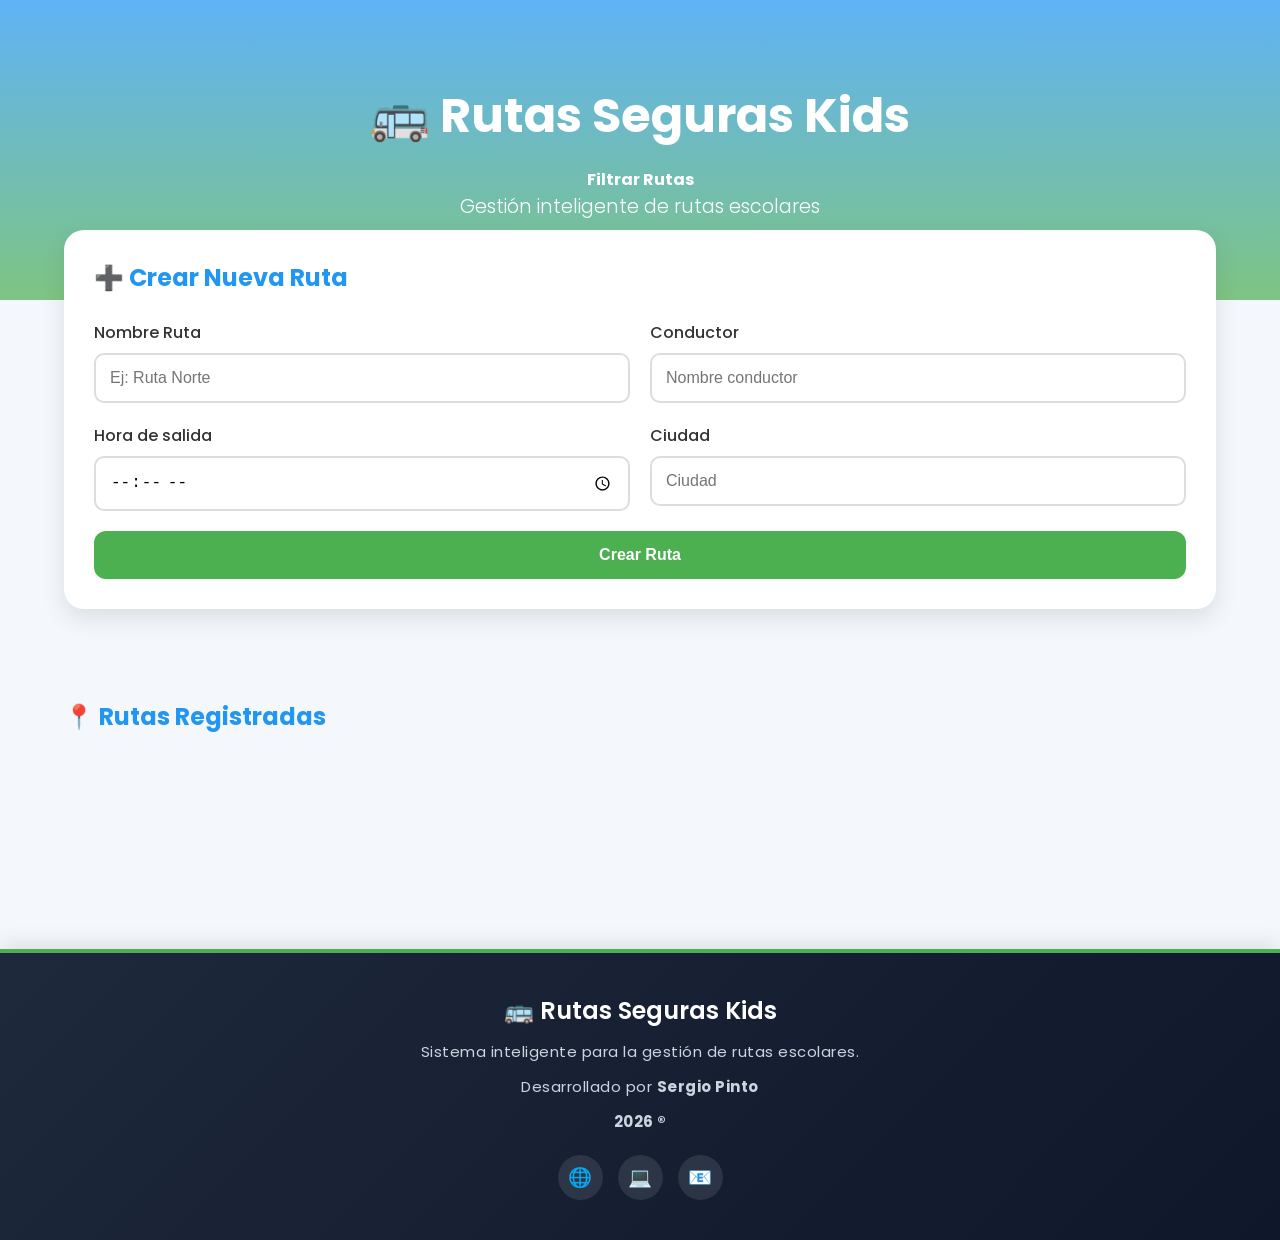
<file: index.html>
<!doctype html>

<html lang="es">
  <head>
    <meta charset="UTF-8" />

    <meta name="viewport" content="width=device-width, initial-scale=1.0" />

    <title>Rutas Seguras Kids</title>

    <!-- CSS -->
    <link rel="stylesheet" href="css/styles.css" />

    <!-- GOOGLE FONTS -->
    <link rel="preconnect" href="https://fonts.googleapis.com" />

    <link rel="preconnect" href="https://fonts.gstatic.com" crossorigin />

    <link
      href="https://fonts.googleapis.com/css2?family=Poppins:wght@300;400;500;600;700&display=swap"
      rel="stylesheet"
    />
  </head>

  <body>
    <!-- HEADER -->

    <header class="hero">
      <div class="overlay">
        <h1>🚌 Rutas Seguras Kids</h1>
        <nav>
          <ul>
            <a class="a-encabezado" href="filtrar.html">
              <li>Filtrar Rutas</li>
            </a>
          </ul>
        </nav>
        <p>Gestión inteligente de rutas escolares</p>
      </div>
    </header>

    <!-- CONTENIDO PRINCIPAL -->

    <main class="container">
      <!-- FORMULARIO -->

      <section class="form-section">
        <div class="form-card">
          <h2>➕ Crear Nueva Ruta</h2>

          <form id="routeForm">
            <div class="input-group">
              <label> Nombre Ruta </label>

              <input
                type="text"
                id="nombreRuta"
                placeholder="Ej: Ruta Norte"
                required
              />
            </div>

            <div class="input-group">
              <label> Conductor </label>

              <input
                type="text"
                id="conductor"
                placeholder="Nombre conductor"
                required
              />
            </div>

            <div class="input-group">
              <label> Hora de salida </label>

              <input type="time" id="hora" required />
            </div>

            <div class="input-group">
              <label> Ciudad </label>

              <input type="text" id="ciudad" placeholder="Ciudad" required />
            </div>

            <button type="submit">Crear Ruta</button>
          </form>
        </div>
      </section>

      <!-- RUTAS -->
      <br />
      <br />
      <section class="routes-section">
        <div class="section-title">
          <h2>📍 Rutas Registradas</h2>
        </div>

        <section id="routesContainer"></section>
      </section>
    </main>
    <br />
    <br />
    <br />
    <br />
    <br />
    <footer>
      <h3 class="footer-title">🚌 Rutas Seguras Kids</h3>

      <p>Sistema inteligente para la gestión de rutas escolares.</p>

      <p>
        Desarrollado por
        <strong>Sergio Pinto</strong>
      </p>

      <p>
        <strong>2026 ®</strong>
      </p>

      <div class="socials">
        <a href="#"> 🌐 </a>

        <a href="#"> 💻 </a>

        <a href="#"> 📧 </a>
      </div>
    </footer>
    <!-- SCRIPTS -->

    <script src="js/localstorage.js"></script>

    <script src="js/weather.js"></script>

    <script src="js/routecard.js"></script>

    <script src="js/app.js"></script>
  </body>
</html>
</file>
<file: css/styles.css>
/* ========================= */
/* RESET */
/* ========================= */

* {
  margin: 0;
  padding: 0;
  box-sizing: border-box;
}

/* ========================= */
/* VARIABLES */
/* ========================= */

:root {
  --primario: #4caf50;
  --primario-hover: #43a047;

  --secundario: #2196f3;

  --rojo: #f44336;

  --naranja: #ff9800;

  --fondo: #f4f7fb;

  --texto: #333;

  --blanco: #fff;

  --gris: #777;

  --shadow: 0 10px 25px rgba(0, 0, 0, 0.1);
}

/* ========================= */
/* BODY */
/* ========================= */

body {
  font-family: "Poppins", sans-serif;

  background: var(--fondo);

  color: var(--texto);
}

/* ========================= */
/* HERO */
/* ========================= */

.hero {
  width: 100%;

  height: 300px;

  background:
    linear-gradient(rgba(33, 150, 243, 0.7), rgba(76, 175, 80, 0.7)),
    url("https://images.unsplash.com/photo-1509062522246-3755977927d7?q=80&w=1400");

  background-size: cover;

  background-position: center;

  display: flex;

  justify-content: center;

  align-items: center;

  text-align: center;

  color: white;
}

.overlay h1 {
  font-size: 3rem;

  margin-bottom: 15px;
}

.overlay p {
  font-size: 1.2rem;

  font-weight: 300;
}

nav ul {
  display: flex;
  justify-content: center;
  list-style: none;
}

.a-encabezado {
  text-decoration: none;
  margin: 0 15px;
}

.a-encabezado li {
  color: white;
  font-weight: bold;
  transition: 0.3s;
}

.a-encabezado li:hover {
  color: #38bdf8;
}

/* ========================= */
/* CONTENEDOR */
/* ========================= */

.container {
  width: 90%;

  max-width: 1200px;

  margin: auto;

  margin-top: -70px;

  position: relative;
}

/* ========================= */
/* FORMULARIO */
/* ========================= */

.form-card {
  background: var(--blanco);

  padding: 30px;

  border-radius: 20px;

  box-shadow: var(--shadow);

  margin-bottom: 40px;
}

.form-card h2 {
  margin-bottom: 25px;

  color: var(--secundario);
}

#routeForm {
  display: grid;

  grid-template-columns: repeat(2, 1fr);

  gap: 20px;
}

/* INPUT GROUP */

.input-group {
  display: flex;

  flex-direction: column;
}

.input-group label {
  margin-bottom: 8px;

  font-weight: 500;
}

.input-group input {
  padding: 14px;

  border-radius: 10px;

  border: 2px solid #ddd;

  outline: none;

  transition: 0.3s;

  font-size: 1rem;
}

.input-group input:focus {
  border-color: var(--secundario);

  box-shadow: 0 0 8px rgba(33, 150, 243, 0.3);
}

/* BOTON */

#routeForm button {
  grid-column: span 2;

  padding: 15px;

  border: none;

  border-radius: 12px;

  background: var(--primario);

  color: white;

  font-size: 1rem;

  font-weight: 600;

  cursor: pointer;

  transition: 0.3s;
}

#routeForm button:hover {
  background: var(--primario-hover);

  transform: translateY(-2px);
}

/* ========================= */
/* SECCION RUTAS */
/* ========================= */

.section-title {
  margin-bottom: 20px;
}

.section-title h2 {
  color: var(--secundario);
}

/* ========================= */
/* CONTENEDOR RUTAS */
/* ========================= */

#routesContainer {
  display: grid;

  grid-template-columns: repeat(auto-fit, minmax(320px, 1fr));

  gap: 25px;
}

/* ========================= */
/* WEB COMPONENT */
/* ========================= */

route-card {
  transition: 0.3s;
}

route-card:hover {
  transform: translateY(-5px);
}

/* ========================= */
/* FOOTER */
/* ========================= */

footer {
  margin-top: 70px;

  background: linear-gradient(135deg, #1e293b, #0f172a);

  color: white;

  padding: 40px 20px;

  text-align: center;

  display: flex;

  flex-direction: column;

  align-items: center;

  justify-content: center;

  gap: 12px;

  border-top: 4px solid var(--primario);

  box-shadow: 0 -5px 20px rgba(0, 0, 0, 0.1);
}

/* TITULO */

.footer-title {
  font-size: 1.5rem;

  font-weight: 600;

  color: white;
}

/* PARRAFOS */

footer p {
  color: #cbd5e1;

  font-size: 15px;

  margin: 0;

  letter-spacing: 0.5px;
}

/* ENLACES */

footer a {
  color: white;

  text-decoration: none;

  transition: 0.3s;
}

/* REDES */

.socials {
  display: flex;

  gap: 15px;

  margin-top: 10px;
}

.socials a {
  width: 45px;

  height: 45px;

  border-radius: 50%;

  background: rgba(255, 255, 255, 0.1);

  display: flex;

  align-items: center;

  justify-content: center;

  font-size: 1.2rem;

  backdrop-filter: blur(5px);

  transition: 0.3s;
}

.socials a:hover {
  transform: translateY(-5px);

  background: var(--primario);

  box-shadow: 0 10px 20px rgba(76, 175, 80, 0.3);
}

/* RESPONSIVE */

@media (max-width: 768px) {
  footer {
    padding: 30px 15px;
  }

  .footer-title {
    font-size: 1.2rem;
  }

  footer p {
    font-size: 14px;
  }
}

/* ========================= */
/* RESPONSIVE */
/* ========================= */

/* TABLET */

@media (max-width: 992px) {
  .overlay h1 {
    font-size: 2.5rem;
  }
}

/* MOVIL */

@media (max-width: 768px) {
  .hero {
    height: 250px;

    padding: 20px;
  }

  .overlay h1 {
    font-size: 2rem;
  }

  .overlay p {
    font-size: 1rem;
  }

  .container {
    width: 95%;

    margin-top: -40px;
  }

  #routeForm {
    grid-template-columns: 1fr;
  }

  #routeForm button {
    grid-column: span 1;
  }
}

/* MOVILES PEQUEÑOS */

@media (max-width: 480px) {
  .overlay h1 {
    font-size: 1.8rem;
  }

  .form-card {
    padding: 20px;
  }
}
</file>
